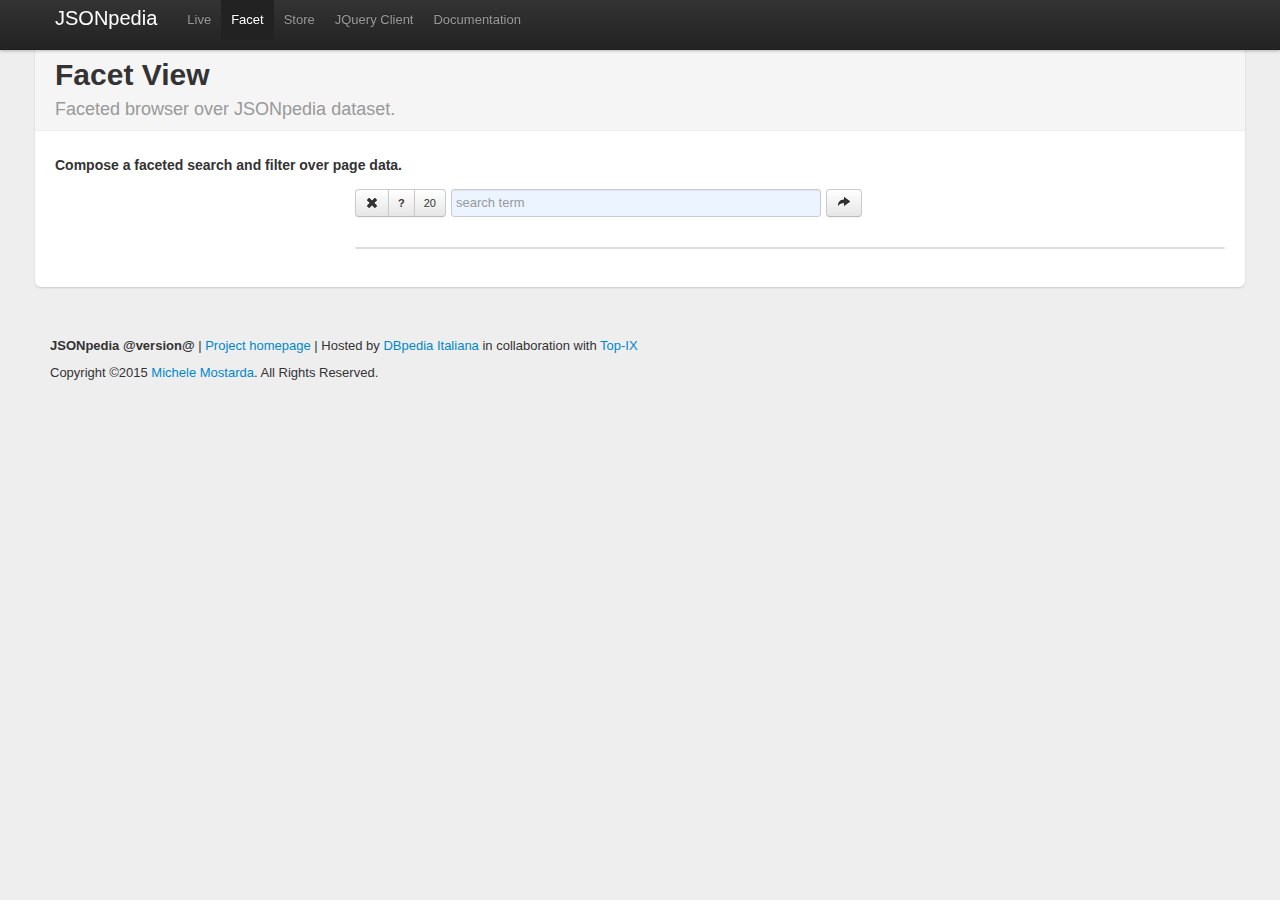
<file: src/main/resources/com/machinelinking/service/frontend/facet.html>
<!DOCTYPE html>
<!--
  ~ Copyright 2012-2015 Michele Mostarda (me@michelemostarda.it)
  ~
  ~ Licensed under the Apache License, Version 2.0 (the "License");
  ~ you may not use this file except in compliance with the License.
  ~ You may obtain a copy of the License at
  ~
  ~     http://www.apache.org/licenses/LICENSE-2.0
  ~
  ~ Unless required by applicable law or agreed to in writing, software
  ~ distributed under the License is distributed on an "AS IS" BASIS,
  ~ WITHOUT WARRANTIES OR CONDITIONS OF ANY KIND, either express or implied.
  ~ See the License for the specific language governing permissions and
  ~ limitations under the License.
  -->

<html>
<head>
    <meta charset="utf-8"/>
    <title>JSONpedia - FacetView</title>

    <script type="text/javascript" src="js/jquery-1.7.2-min.js"></script>
    <link rel="stylesheet" href="facetview/css/bootstrap-2.0.0.min.css">
    <script type="text/javascript" src="facetview/js/bootstrap-2.0.0.min.js"></script>
    <script type="text/javascript" src="facetview/js/jquery.linkify-1.0-min.js"></script>
    <link rel="stylesheet" href="facetview/css/jquery-ui-1.8.18.custom.css">
    <script type="text/javascript" src="js/jquery-ui-1.10.3.min.js"></script>
    <script type="text/javascript" src="facetview/js/jquery.facetview.js"></script>
    <link rel="stylesheet" href="facetview/css/facetview.css">
    <link rel="stylesheet" href="facetview/css/style.css">

    <script type="text/javascript">
        jQuery(document).ready(function ($) {
            $('.facet-view').facetview({
                // search_url: 'http://localhost:9200/jsonpedia_test_facet/_search/',
                search_url: 'http://localhost:9998/storage/elastic/facet',
                facets: [
                    {'field': 'content.page', 'display': 'page'},
                    {'field': 'content.section', 'display': 'section'},
                    {'field': 'content.references', 'display': 'references'},
                    {'field': 'content.links', 'display': 'links'},
                    {'field': 'content.categories', 'display': 'categories'}
                ],
                paging: {
                    from: 0,
                    size: 20
                }
            });
        });
    </script>
</head>

<body>

<div class="navbar navbar-fixed-top">
    <div class="navbar-inner">
        <div class="container">
            <a class="brand" href="#">JSONpedia</a>
            <ul class="nav">
                <li><a href="index.html">Live</a></li>
                <li class="active"><a href="#">Facet</a></li>
                <li><a href="store.html">Store</a></li>
                <li><a href="client.html">JQuery Client</a></li>
                <li><a target="_blank" href="https://bitbucket.org/hardest/jsonpedia">Documentation</a></li>
            </ul>
        </div>
    </div>
</div>


<div class="container">
    <div class="content">
        <div class="page-header">
            <h1>
                Facet View<br/>
                <small>Faceted browser over JSONpedia dataset.</small>
            </h1>
        </div>
        <h4>
            Compose a faceted search and filter over page data.
        </h4>
        <div class="facet-view"></div>
    </div>
</div>

<footer>
    <div class="container-fluid" style="padding:50px">
        <p><b>JSONpedia @version@</b> | <a href="https://bitbucket.org/hardest/jsonpedia" target="_blank">Project homepage</a> |
            Hosted by <a href="http://it.dbpedia.org" target="_blank">DBpedia Italiana</a> in collaboration with <a
                    href="http://www.top-ix.org/" target="_blank">Top-IX</a>
        </p>
        Copyright &copy;2015 <a href="http://michelemostarda.it">Michele Mostarda</a>. All Rights Reserved.<br/>
    </div>
</footer>

<script>
    (function(i,s,o,g,r,a,m){i['GoogleAnalyticsObject']=r;i[r]=i[r]||function(){
    (i[r].q=i[r].q||[]).push(arguments)},i[r].l=1*new Date();a=s.createElement(o),
    m=s.getElementsByTagName(o)[0];a.async=1;a.src=g;m.parentNode.insertBefore(a,m)
    })(window,document,'script','//www.google-analytics.com/analytics.js','ga');
    ga('create', 'UA-48164253-1', 'jsonpedia.org');
    ga('send', 'pageview');
</script>

</body>
</html>
</file>
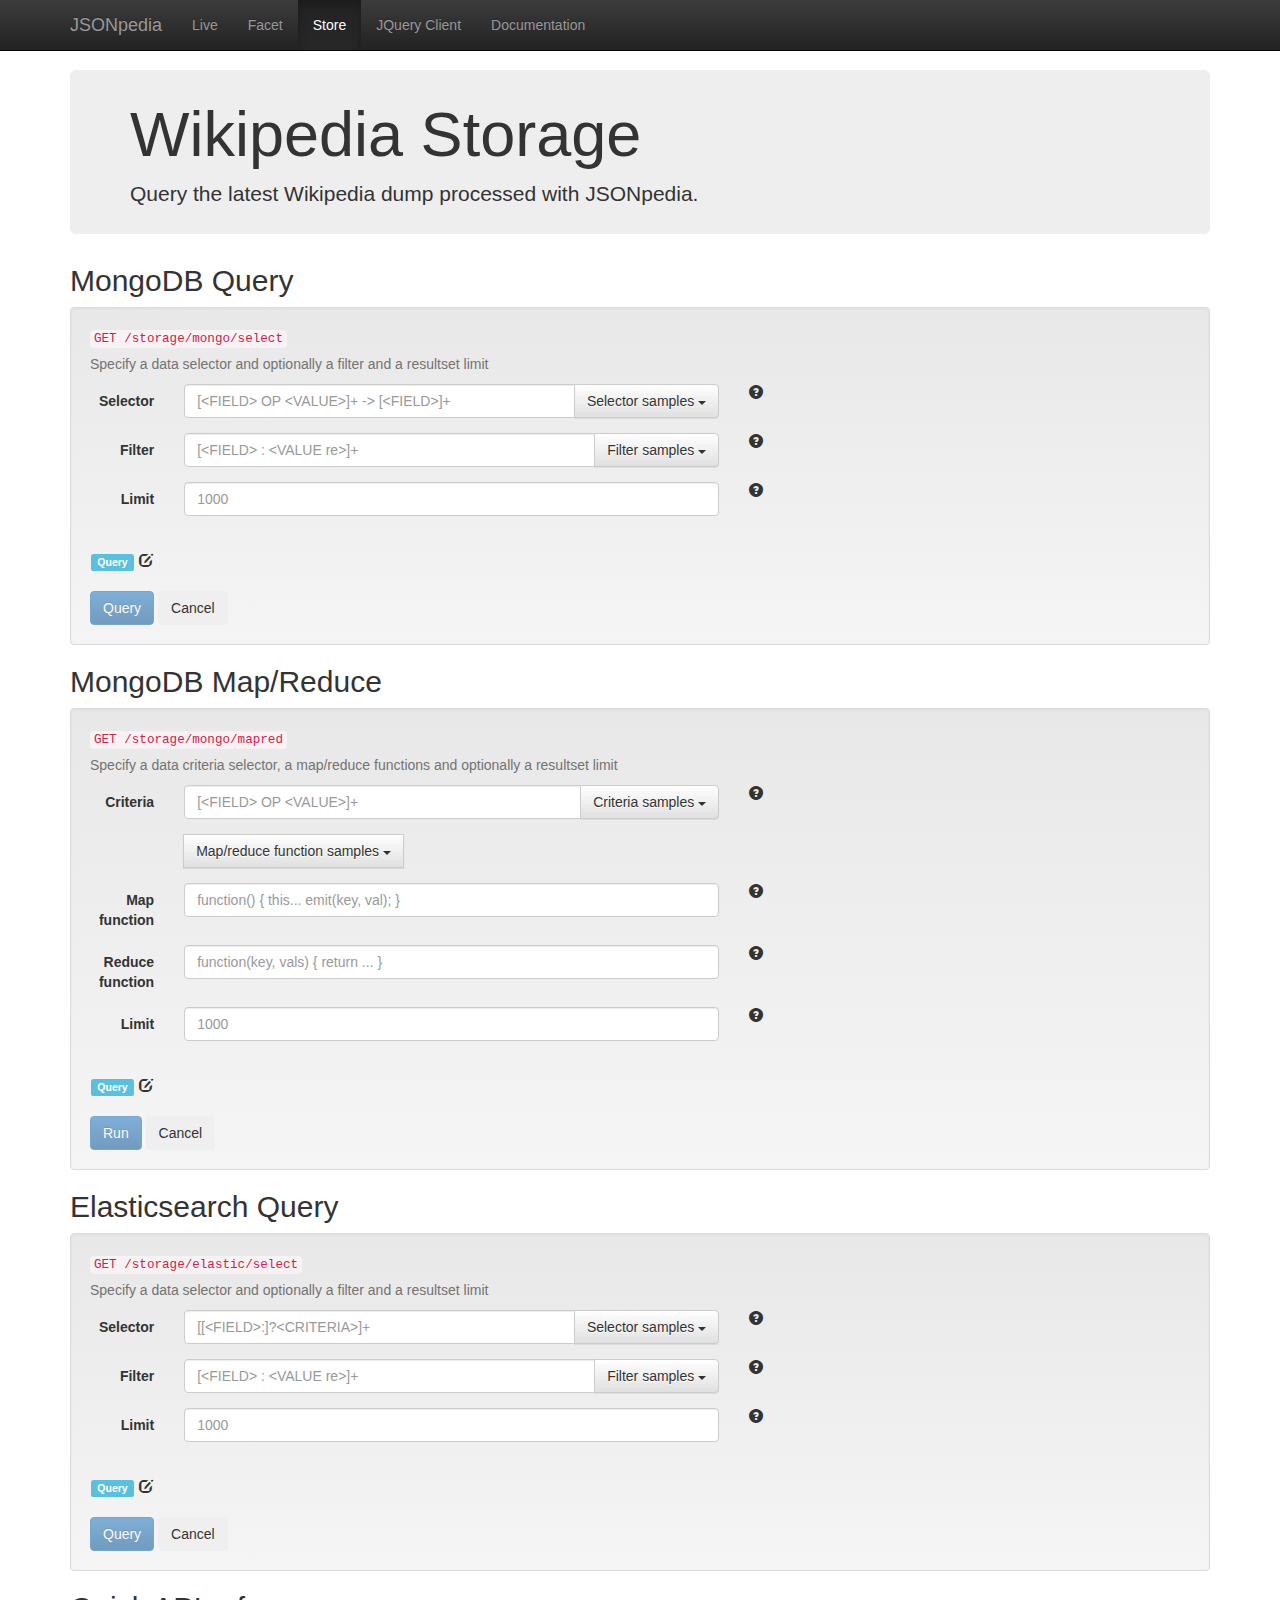
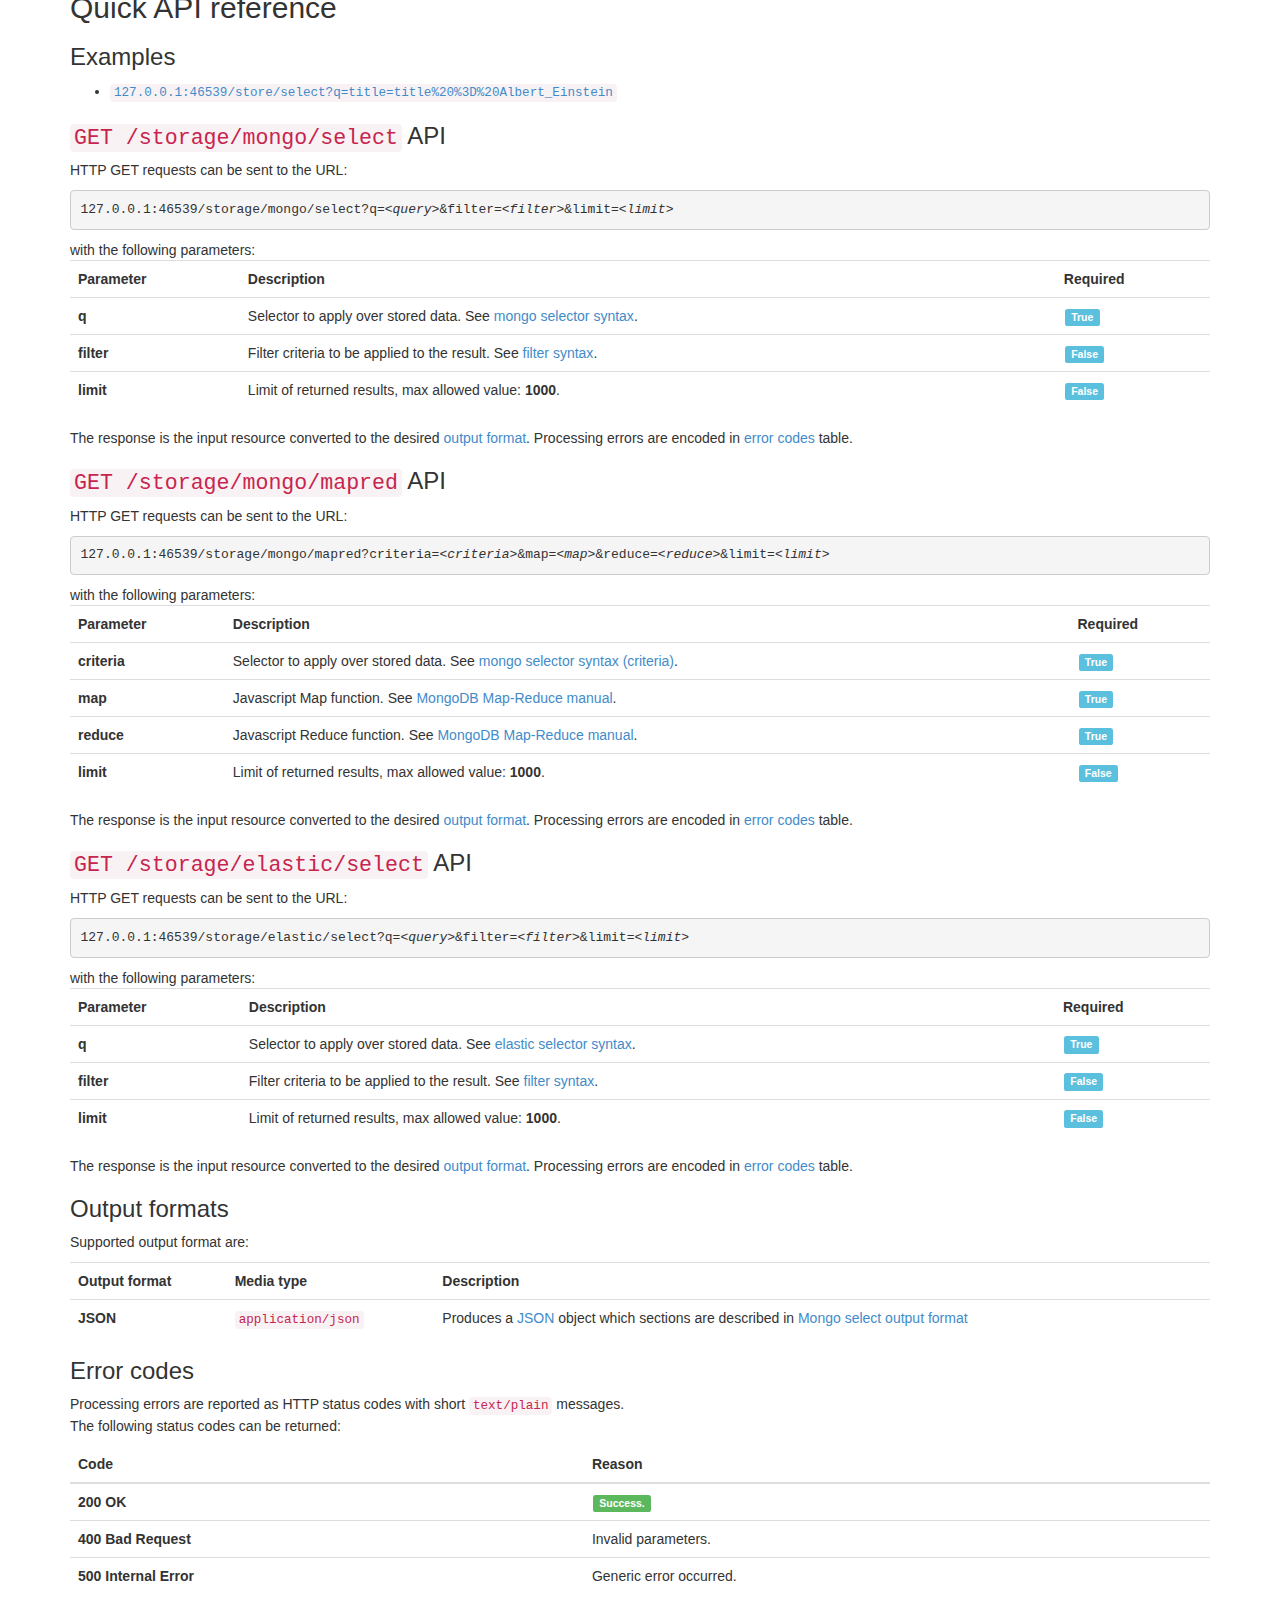
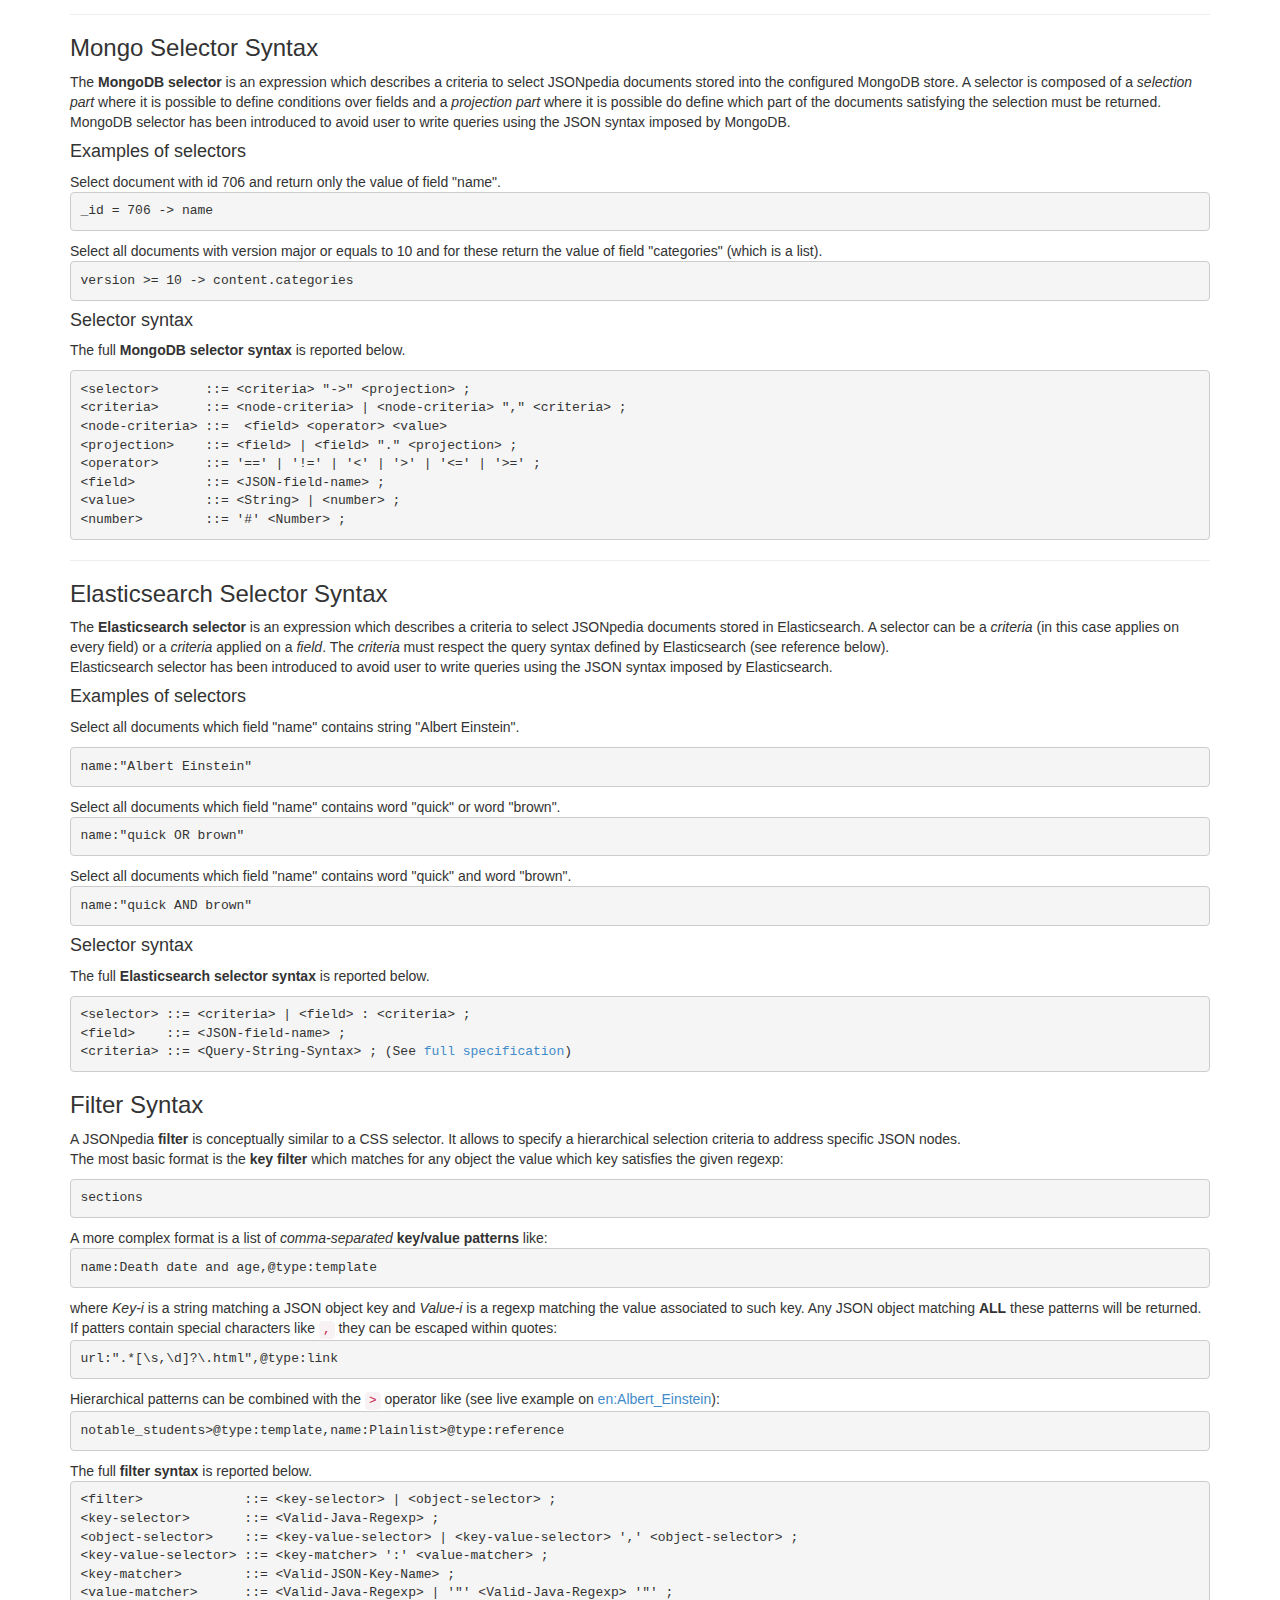
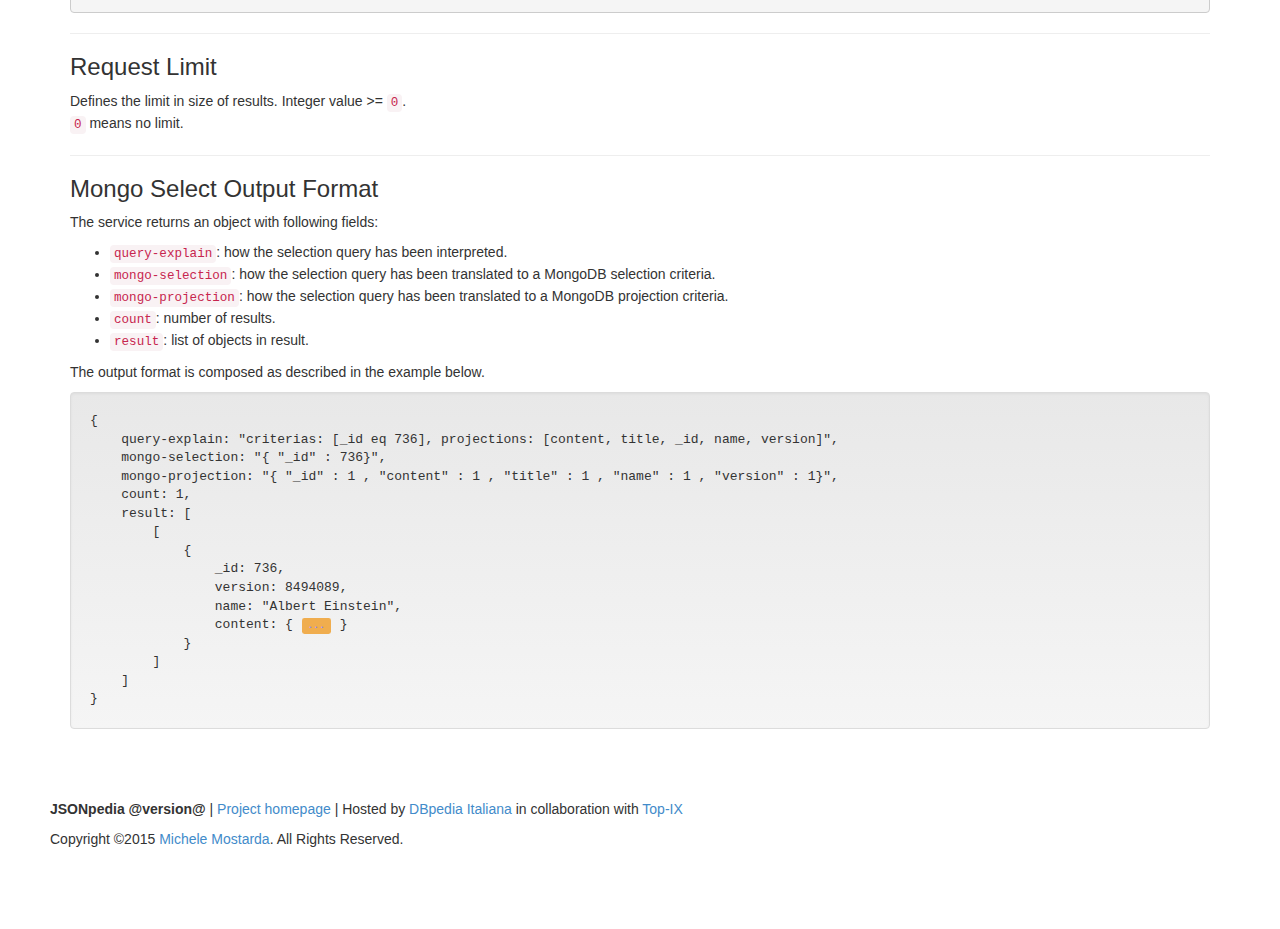
<file: src/main/resources/com/machinelinking/service/frontend/store.html>
<?xml version="1.0" encoding="utf-8"?>
<!--
  ~ Copyright 2012-2015 Michele Mostarda (me@michelemostarda.it)
  ~
  ~ Licensed under the Apache License, Version 2.0 (the "License");
  ~ you may not use this file except in compliance with the License.
  ~ You may obtain a copy of the License at
  ~
  ~     http://www.apache.org/licenses/LICENSE-2.0
  ~
  ~ Unless required by applicable law or agreed to in writing, software
  ~ distributed under the License is distributed on an "AS IS" BASIS,
  ~ WITHOUT WARRANTIES OR CONDITIONS OF ANY KIND, either express or implied.
  ~ See the License for the specific language governing permissions and
  ~ limitations under the License.
  -->

<!DOCTYPE html PUBLIC "-//W3C//DTD XHTML+RDFa 1.0//EN" "http://www.w3.org/MarkUp/DTD/xhtml-rdfa-1.dtd">
<html xml:lang="en"
      xmlns="http://www.w3.org/1999/xhtml"
      xmlns:dc="http://purl.org/dc/elements/1.1/" xmlns="http://www.w3.org/1999/html">
<head>
    <title>JSONpedia - Storage Query</title>
    <meta charset="UTF-8">
    <meta name="viewport" content="width=device-width, initial-scale=1">
    <link rel="icon" type="image/x-icon" href="/frontend/img/favicon.ico">
    <meta name="description" content="JSONpedia Storage Query Frontend">
    <meta name="author" content="Michele Mostarda @micmos">
    <link rel="stylesheet" type="text/css" href="css/bootstrap.min.css"/>
    <link rel="stylesheet" type="text/css" href="css/bootstrap-theme.min.css"/>
    <link rel="stylesheet" type="text/css" href="css/highlight.default.css"/>
    <link rel="stylesheet" type="text/css" href="css/jsonpedia.css"/>

    <script type="text/javascript" src="js/jquery-1.7.2-min.js"></script>
    <script type="text/javascript" src="js/bootstrap.min.js"></script>
    <script type="application/javascript">
        $(function ($) {
            LIMIT = 1000;

            $("#filter-syntax-include").load("filter.html");

            $.each($('.app-base-uri'), function() {
                $(this).text(document.location.host);
            });

            $('#mongo-select-submit').addClass('disabled');
            $('#mongo-mapred-submit').addClass('disabled');
            $('#elastic-select-submit').addClass('disabled');

            $('.mongo-selector-example').click(function(e) {
                $('#mongo-select-selector').val($(e.target).text());
                e.preventDefault();
                updateMongoSelectQuery();
            });
            $('.mongo-filter-example').click(function(e) {
                $('#mongo-select-filter').val($(e.target).text());
                e.preventDefault();
                updateMongoSelectQuery();
            });

            $('.mongo-mapred-criteria-example').click(function (e) {
                $('#mongo-mapred-criteria').val($(e.target).text());
                e.preventDefault();
                updateMongoMapRedQuery();
            });
            $('.mongo-mapred-example').click(function (e) {
                $a = $(e.target);
                $('#mongo-mapred-map').val($a.attr('map'));
                $('#mongo-mapred-red').val($a.attr('red'));
                e.preventDefault();
                updateMongoMapRedQuery();
            });

            $('.elastic-selector-example').click(function(e) {
                $('#elastic-select-selector').val($(e.target).text());
                e.preventDefault();
                updateElasticSelectQuery();
            });
            $('.elastic-filter-example').click(function(e) {
                $('#elastic-select-filter').val($(e.target).text());
                e.preventDefault();
                updateElasticSelectQuery();
            });

            $('#mongo-select-selector').keyup(function() {
                $submitButton = $('#mongo-select-submit');
                if ($('#mongo-select-selector').val() != '') {
                    $submitButton.removeClass('disabled');
                } else {
                    $submitButton.addClass('disabled');
                }
            });

            $('#mongo-select-query-copy').click(function(){
                window.prompt('CTRL + C to copy:', $('#mongo-select-query').html() );
            });
            $('#mongo-mapred-query-copy').click(function(){
                window.prompt('CTRL + C to copy:', $('#mongo-mapred-query').html() );
            });
            $('#elastic-select-query-copy').click(function(){
                window.prompt('CTRL + C to copy:', $('#elastic-select-query').html() );
            });

            $('#mongo-select-limit').keyup(function(){
                if($('#mongo-select-limit').val() > LIMIT) {
                    $('#mongo-select-limit').addClass('glyphicon glyphicon-warning-sign has-warning has-feedback form-control-feedback');
                } else {
                    $('#mongo-select-limit').removeClass('glyphicon glyphicon-warning-sign has-warning has-feedback form-control-feedback');
                }
            });

            $('#mongo-mapred-limit').keyup(function(){
                if($('#mongo-mapred-limit').val() > LIMIT) {
                    $('#mongo-mapred-limit').addClass('glyphicon glyphicon-warning-sign has-warning has-feedback form-control-feedback');
                } else {
                    $('#mongo-mapred-limit').removeClass('glyphicon glyphicon-warning-sign has-warning has-feedback form-control-feedback');
                }
            });

            $('#elastic-select-limit').keyup(function(){
                if($('#elastic-select-limit').val() > LIMIT) {
                    $('#elastic-select-limit').addClass('glyphicon glyphicon-warning-sign has-warning has-feedback form-control-feedback');
                } else {
                    $('#elastic-select-limit').removeClass('glyphicon glyphicon-warning-sign has-warning has-feedback form-control-feedback');
                }
            });

            $('#mongo-select-form').live('click change keyup', function(e) {
                updateMongoSelectQuery();
            });
            $('#mongo-mapred-form').live('click change keyup', function(e) {
                updateMongoMapRedQuery();
            });
            $('#elastic-select-form').live('click change keyup', function(e) {
                updateElasticSelectQuery();
            });

            $('#mongo-select-submit').click(function(e){
                window.open(buildMongoSelectQuery());
            });
            $('#mongo-mapred-submit').click(function(e){
                window.open(buildMongoMapRedQuery());
            });
            $('#elastic-select-submit').click(function(e){
                window.open(buildElasticSelectQuery());
            });

            $('#mongo-select-reset').click(function(e){
                e.preventDefault();
                $('#mongo-select-form')[0].reset();
                updateMongoSelectQuery();
            });
            $('#mongo-mapred-reset').click(function(e){
                e.preventDefault();
                $('#mongo-mapred-form')[0].reset();
                updateMongoMapRedQuery();
            });
            $('#elastic-select-reset').click(function(e){
                e.preventDefault();
                $('#elastic-select-form')[0].reset();
                updateElasticSelectQuery();
            });

            $('.mongo-selector-help').click(function(e){
                            document.location = "#mongo-selector-syntax";
            });

            $('.elastic-selector-help').click(function (e) {
                document.location = "#elastic-selector-syntax";
            });

            $('.filter-help').click(function(e){
                            document.location = "#filter-syntax";
            });
            $('.limit-help').click(function(e){
                            document.location = "#limit-syntax";
            });
        });

        function dismissAlert() {
            $('#alert-message').html("");
        }

        function alert(msg) {
            $('#alert-message').html(
                '<div class="alert fade in fixedpos"><button type="button" class="close" data-dismiss="alert">&times;</button>'
                        + msg +
                '</div>'
            );
        }

        function isNumeric(n) {
          return !isNaN(parseFloat(n)) && isFinite(n);
        }

        function buildMongoSelectQuery() {
            selector = $('#mongo-select-selector').val();
            filter = $('#mongo-select-filter').val();
            limit = $('#mongo-select-limit').val();
            if(selector.trim().length == 0) throw new Error("Invalid selector");
            if(limit != "" && !isNumeric(limit)) throw new Error("Invalid limit");
            return '/storage/mongo/select?q=' +
             encodeURIComponent(selector) +
            (filter.trim().length == 0 ? '' : '&filter=' + encodeURIComponent(filter)) +
            (limit.trim().length == 0 || limit == $('#mongo-select-limit').attr('placeholder') ? '' : '&limit=' + limit)
        }

        function buildMongoMapRedQuery() {
            criteria = $('#mongo-mapred-criteria').val();
            _map = $('#mongo-mapred-map').val();
            red = $('#mongo-mapred-red').val();
            limit = $('#mongo-mapred-limit').val();
            //if(criteria.trim().length == 0) throw new Error("Invalid criteria");
            if(limit != "" && !isNumeric(limit)) throw new Error("Invalid limit");
            return '/storage/mongo/mapred?' +
                'map=' + encodeURIComponent(_map) + '&' +
                'reduce=' + encodeURIComponent(red) + '&' +
                'criteria=' + encodeURIComponent(criteria) + '&' +
                (limit.trim().length == 0 || limit == $('#mongo-mapred-limit').attr('placeholder') ? '' : '&limit=' + limit)
        }

        function buildElasticSelectQuery() {
            selector = $('#elastic-select-selector').val();
            filter = $('#elastic-select-filter').val();
            limit = $('#elastic-select-limit').val();
            if(selector.trim().length == 0) throw new Error("Invalid selector");
            if(limit != "" && !isNumeric(limit)) throw new Error("Invalid limit");
            return '/storage/elastic/select?q=' +
             encodeURIComponent(selector) +
            (filter.trim().length == 0 ? '' : '&filter=' + encodeURIComponent(filter)) +
            (limit.trim().length == 0 || limit == $('#elastic-select-limit').attr('placeholder') ? '' : '&limit=' + limit)
        }

        function updateMongoSelectQuery() {
            try {
                $('#mongo-select-query').html('http://' + document.location.host + buildMongoSelectQuery());
                $('#mongo-select-submit').removeClass('disabled');
            } catch(e) {
                console.log('Error: ' + e)
                $('#mongo-select-submit').addClass('disabled');
            }
        }

        function updateMongoMapRedQuery() {
            try {
                $('#mongo-mapred-query').html('http://' + document.location.host + buildMongoMapRedQuery());
                $('#mongo-mapred-submit').removeClass('disabled');
            } catch(e) {
                console.log('Error: ' + e)
                $('#mongo-select-submit').addClass('disabled');
            }
        }

        function updateElasticSelectQuery() {
            try {
                $('#elastic-select-query').html('http://' + document.location.host + buildElasticSelectQuery());
                $('#elastic-select-submit').removeClass('disabled');
            } catch(e) {
                console.log('Error: ' + e)
                $('#elastic-select-submit').addClass('disabled');
            }
        }
    </script>
</head>

<body role="document">

<div id="alert-message"></div>

<!-- Fixed navbar -->
<div class="navbar navbar-inverse navbar-fixed-top" role="navigation">
    <div class="container">
        <a class="navbar-brand" href="#">JSONpedia</a>
        <ul class="nav navbar-nav">
            <li><a href="index.html">Live</a></li>
            <li><a href="facet.html">Facet</a></li>
            <li class="active"><a href="#">Store</a></li>
            <li><a href="client.html">JQuery Client</a></li>
            <li><a target="_blank" href="https://bitbucket.org/hardest/jsonpedia">Documentation</a></li>
        </ul>
    </div>
</div>


<div class="container theme-showcase" role="main">

<header class="jumbotron">
    <h1>Wikipedia Storage</h1>
    <p>Query the latest Wikipedia dump processed with JSONpedia.</p>
</header>

<h2>MongoDB Query</h2>

<form id="mongo-select-form" class="well form-horizontal">
    <code>GET /storage/mongo/select</code>
    <p class="help-block">
        Specify a data selector and optionally a filter and a resultset limit
    </p>

    <div class="form-group">
        <label class="control-label col-md-1" for="mongo-select-selector">Selector</label>
        <div class="col-md-6">
            <div class="input-group">
                <input class="form-control" id="mongo-select-selector" type="text"
                       placeholder="[<FIELD> OP <VALUE>]+ -> [<FIELD>]+">
                <div class="input-group-btn">
                    <button type="button" class="btn btn-default dropdown-toggle" data-toggle="dropdown">
                        Selector samples <span class="caret"></span></button>
                    <ul class="dropdown-menu pull-right">
                        <li><a class="mongo-selector-example dropdown-list-button" href="#">_id = #736 -&gt; title</a></li>
                        <li><a class="mongo-selector-example dropdown-list-button" href="#">name = Albert Einstein -> content.sections</a></li>
                    </ul>
                </div>
            </div>
        </div>
        <i class="mongo-selector-help glyphicon glyphicon-question-sign col-md-1" rel="tooltip" title="Selector syntax"></i>
    </div>

    <div class="form-group">
        <label class="control-label col-md-1" for="mongo-select-filter">Filter</label>
        <div class="col-md-6">
            <div class="input-group">
                <input class="form-control" id="mongo-select-filter" type="text"
                       placeholder="[<FIELD> : <VALUE re>]+">
                <div class="input-group-btn">
                    <button type="button" class="btn btn-default dropdown-toggle" data-toggle="dropdown">
                        Filter samples <span class="caret"></span></button>
                    <ul class="dropdown-menu pull-right">
                        <li><a class="mongo-filter-example dropdown-list-button" href="#">@type : link</a></li>
                    </ul>
                </div>
            </div>
        </div>
        <i class="filter-help glyphicon glyphicon-question-sign col-md-1" rel="tooltip" title="Filter syntax"></i>
    </div>

    <div class="form-group">
        <label for="mongo-select-limit" class="col-md-1 control-label">Limit</label>
        <div class="col-md-6">
            <input type="text" class="form-control" id="mongo-select-limit" placeholder="1000">
        </div>
        <i class="limit-help glyphicon glyphicon-question-sign col-md-1" rel="tooltip"
           title="Result limit (Max: 1000)"></i>
    </div>

    <span class="row">
        <span class="label label-info">Query</span>
        <span id="mongo-select-query" class="label label-info"></span>
        <i id="mongo-select-query-copy" class="glyphicon glyphicon-edit" rel="tooltip" title="Copy query"></i>
    </span>

    <div class="control-group">
        <button id="mongo-select-submit" type="button" class="btn btn-primary">Query</button>
        <button id="mongo-select-reset" type="reset" class="btn">Cancel</button>
    </div>
</form>

<h2>MongoDB Map/Reduce</h2>

<form id="mongo-mapred-form" class="well form-horizontal">
    <code>GET /storage/mongo/mapred</code>
    <p class="help-block">
        Specify a data criteria selector, a map/reduce functions and optionally a resultset limit
    </p>

    <div class="form-group">
        <label class="control-label col-md-1" for="mongo-mapred-criteria">Criteria</label>
        <div class="col-md-6">
            <div class="input-group">
                <input class="form-control" id="mongo-mapred-criteria" type="text"
                       placeholder="[<FIELD> OP <VALUE>]+">
                <div class="input-group-btn">
                    <button type="button" class="btn btn-default dropdown-toggle" data-toggle="dropdown">
                        Criteria samples <span class="caret"></span></button>
                    <ul class="dropdown-menu pull-right">
                        <li><a class="mongo-mapred-criteria-example dropdown-list-button" href="#">_id = #736</a></li>
                        <li><a class="mongo-mapred-criteria-example dropdown-list-button" href="#">name = Albert Einstein</a></li>
                    </ul>
                </div>
            </div>
        </div>
        <i class="mongo-selector-help glyphicon glyphicon-question-sign col-md-1" rel="tooltip" title="Selector syntax"></i>
    </div>

    <div class="form-group">
        <label class="control-label col-md-1"></label>
        <div class="col-md-6">
            <div class="input-group-btn">
            <button type="button" class="btn btn-default dropdown-toggle" data-toggle="dropdown">
                Map/reduce function samples <span class="caret"></span></button>
                <ul class="dropdown-menu pull-left">
                    <li><a
                            class="mongo-mapred-example dropdown-list-button"
                            href="#"
                            map="function() { ocs = this.content.templates.occurrences; for(template in ocs) { emit(template, ocs[template]); } }"
                            red="function(key, values) { return Array.sum(values) }"
                        >Count template occurrences</a>
                    </li>
                </ul>
            </div>
        </div>
    </div>

    <div class="form-group">
        <label class="control-label col-md-1" for="mongo-mapred-map">Map function</label>
        <div class="col-md-6">
            <input class="form-control" id="mongo-mapred-map" type="text" placeholder="function() { this... emit(key, val); }">
        </div>
        <i id="mapred-map-help" class="glyphicon glyphicon-question-sign col-md-1" rel="tooltip" title="Map function help"></i>
    </div>

    <div class="form-group">
        <label class="control-label col-md-1" for="mongo-mapred-red">Reduce function</label>
        <div class="col-md-6">
            <input class="form-control" id="mongo-mapred-red" type="text" placeholder="function(key, vals) { return ... }">
        </div>
        <i id="mapred-red-help" class="glyphicon glyphicon-question-sign col-md-1" rel="tooltip" title="Reduce function help"></i>
    </div>

    <div class="form-group">
        <label for="mongo-mapred-limit" class="col-md-1 control-label">Limit</label>
        <div class="col-md-6">
            <input type="text" class="form-control" id="mongo-mapred-limit" placeholder="1000">
        </div>
        <i class="limit-help glyphicon glyphicon-question-sign col-md-1" rel="tooltip"
           title="Result limit (Max: 1000)"></i>
    </div>

    <span class="row">
        <span class="label label-info">Query</span>
        <span id="mongo-mapred-query" class="label label-info"></span>
        <i id="mongo-mapred-query-copy" class="glyphicon glyphicon-edit" rel="tooltip" title="Copy query"></i>
    </span>

    <div class="control-group">
        <button id="mongo-mapred-submit" type="button" class="btn btn-primary">Run</button>
        <button id="mongo-mapred-reset" type="reset" class="btn">Cancel</button>
    </div>
</form>

<!--------- BEGIN ElasticSearch Forms --------->

<h2>Elasticsearch Query</h2>

<form id="elastic-select-form" class="well form-horizontal">
    <code>GET /storage/elastic/select</code>
    <p class="help-block">
        Specify a data selector and optionally a filter and a resultset limit
    </p>

    <div class="form-group">
        <label class="control-label col-md-1" for="elastic-select-selector">Selector</label>
        <div class="col-md-6">
            <div class="input-group">
                <input class="form-control" id="elastic-select-selector" type="text"
                       placeholder="[[<FIELD>:]?<CRITERIA>]+">
                <div class="input-group-btn">
                    <button type="button" class="btn btn-default dropdown-toggle" data-toggle="dropdown">
                        Selector samples <span class="caret"></span></button>
                    <ul class="dropdown-menu pull-right">
                        <li><a class="elastic-selector-example dropdown-list-button" href="#">Albert Einstein</a></li>
                        <li><a class="elastic-selector-example dropdown-list-button" href="#">name:"Albert Einstein"</a></li>
                    </ul>
                </div>
            </div>
        </div>
        <i class="elastic-selector-help glyphicon glyphicon-question-sign col-md-1" rel="tooltip" title="Selector syntax"></i>
    </div>

    <div class="form-group">
        <label class="control-label col-md-1" for="elastic-select-filter">Filter</label>
        <div class="col-md-6">
            <div class="input-group">
                <input class="form-control" id="elastic-select-filter" type="text"
                       placeholder="[<FIELD> : <VALUE re>]+">
                <div class="input-group-btn">
                    <button type="button" class="btn btn-default dropdown-toggle" data-toggle="dropdown">
                        Filter samples <span class="caret"></span></button>
                    <ul class="dropdown-menu pull-right">
                        <li><a class="elastic-filter-example dropdown-list-button" href="#">@type:link</a></li>
                    </ul>
                </div>
            </div>
        </div>
        <i class="filter-help glyphicon glyphicon-question-sign col-md-1" rel="tooltip" title="Filter syntax"></i>
    </div>

    <div class="form-group">
        <label for="elastic-select-limit" class="col-md-1 control-label">Limit</label>
        <div class="col-md-6">
            <input type="text" class="form-control" id="elastic-select-limit" placeholder="1000">
        </div>
        <i class="limit-help glyphicon glyphicon-question-sign col-md-1" rel="tooltip"
           title="Result limit (Max: 1000)"></i>
    </div>

    <span class="row">
        <span class="label label-info">Query</span>
        <span id="elastic-select-query" class="label label-info"></span>
        <i id="elastic-select-query-copy" class="glyphicon glyphicon-edit" rel="tooltip" title="Copy query"></i>
    </span>

    <div class="control-group">
        <button id="elastic-select-submit" type="button" class="btn btn-primary">Query</button>
        <button id="elastic-select-reset" type="reset" class="btn">Cancel</button>
    </div>
</form>

<!--------- BEGIN API Reference --------->

<h2>Quick API reference</h2>

<h3>Examples</h3>
<ul>
    <li><code><a target="_blank" href="/store/select?q=title=title%20%3D%20Albert_Einstein"><span class="app-base-uri">http://...</span>/store/select?q=title=title%20%3D%20Albert_Einstein</a></code>
    </li>
</ul>

<!-- GET /storage/mongo/select -->

<h3><code>GET /storage/mongo/select</code> API</h3>

<p>HTTP GET requests can be sent to the URL:</p>
<pre><span class="app-base-uri">http://.../</span>/storage/mongo/select?q=<em>&lt;query&gt;</em>&filter=<em>&lt;filter&gt;</em>&limit=<em>&lt;limit&gt;</em></pre>
with the following parameters:

<table class="table">
    <tr>
        <th>Parameter</th>
        <th>Description</th>
        <th>Required</th>
    </tr>
    <tr>
        <th>q</th>
        <td>Selector to apply over stored data. See <a href="#mongo-selector-syntax">mongo selector syntax</a>.</td>
        <td><span class="label label-info">True</span></td>
    </tr>
    <tr>
        <th>filter</th>
        <td>Filter criteria to be applied to the result. See <a href="#filter-syntax">filter syntax</a>.</td>
        <td><span class="label label-info">False</span></td>
    </tr>
    <tr>
        <th>limit</th>
        <td>Limit of returned results, max allowed value: <strong>1000</strong>.</td>
        <td><span class="label label-info">False</span></td>
    </tr>
</table>

<p>
    The response is the input resource converted to the desired <a href="#supported-formats">output format</a>.
    Processing errors are encoded in <a href="#error-codes">error codes</a> table.
</p>

<!-- GET /storage/mongo/mapred -->

<h3><code>GET /storage/mongo/mapred</code> API</h3>

<p>HTTP GET requests can be sent to the URL:</p>
<pre><span class="app-base-uri">http://.../</span>/storage/mongo/mapred?criteria=<em>&lt;criteria&gt;</em>&map=<em>&lt;map&gt;</em>&reduce=<em>&lt;reduce&gt;</em>&limit=<em>&lt;limit&gt;</em></pre>
with the following parameters:

<table class="table">
    <tr>
        <th>Parameter</th>
        <th>Description</th>
        <th>Required</th>
    </tr>
    <tr>
        <th>criteria</th>
        <td>Selector to apply over stored data. See <a href="#mongo-selector-syntax">mongo selector syntax (criteria)</a>.</td>
        <td><span class="label label-info">True</span></td>
    </tr>
    <tr>
        <th>map</th>
        <td>Javascript Map function. See <a href="http://docs.mongodb.org/manual/core/map-reduce/">MongoDB Map-Reduce manual</a>.</td>
        <td><span class="label label-info">True</span></td>
    </tr>
    <tr>
        <th>reduce</th>
        <td>Javascript Reduce function. See <a href="http://docs.mongodb.org/manual/core/map-reduce/">MongoDB Map-Reduce manual</a>.</td>
        <td><span class="label label-info">True</span></td>
    </tr>
    <tr>
        <th>limit</th>
        <td>Limit of returned results, max allowed value: <strong>1000</strong>.</td>
        <td><span class="label label-info">False</span></td>
    </tr>
</table>

<p>
    The response is the input resource converted to the desired <a href="#supported-formats">output format</a>.
    Processing errors are encoded in <a href="#error-codes">error codes</a> table.
</p>

<!-- GET /storage/elastic/select -->

<h3><code>GET /storage/elastic/select</code> API</h3>

<p>HTTP GET requests can be sent to the URL:</p>
<pre><span class="app-base-uri">http://.../</span>/storage/elastic/select?q=<em>&lt;query&gt;</em>&filter=<em>&lt;filter&gt;</em>&limit=<em>&lt;limit&gt;</em></pre>
with the following parameters:

<table class="table">
    <tr>
        <th>Parameter</th>
        <th>Description</th>
        <th>Required</th>
    </tr>
    <tr>
        <th>q</th>
        <td>Selector to apply over stored data. See <a href="#elastic-selector-syntax">elastic selector syntax</a>.</td>
        <td><span class="label label-info">True</span></td>
    </tr>
    <tr>
        <th>filter</th>
        <td>Filter criteria to be applied to the result. See <a href="#filter-syntax">filter syntax</a>.</td>
        <td><span class="label label-info">False</span></td>
    </tr>
    <tr>
        <th>limit</th>
        <td>Limit of returned results, max allowed value: <strong>1000</strong>.</td>
        <td><span class="label label-info">False</span></td>
    </tr>
</table>

<p>
    The response is the input resource converted to the desired <a href="#supported-formats">output format</a>.
    Processing errors are encoded in <a href="#error-codes">error codes</a> table.
</p>

<a name="supported-formats"></a>
<h3>Output formats</h3>

<p>Supported output format are:</p>

<table class="table">
    <tr>
        <th>Output format</th>
        <th>Media type</th>
        <th>Description</th>
    </tr>
    <tr>
        <th>JSON</th>
        <td><code>application/json</code></td>
        <td>Produces a <a href="http://json.org/" target="_blank">JSON</a> object which sections are described in
            <a href="#mongo-output">Mongo select output format</a></td>
    </tr>
</table>

<a name="error-codes"></a>
<h3>Error codes</h3>

<p>
    Processing errors are reported as HTTP status codes with short <code>text/plain</code> messages.
    <br/>
    The following status codes can be returned:
</p>
<table class="table">
    <thead>
    <tr>
        <th>Code</th>
        <th>Reason</th>
    </tr>
    </thead>
    <tbody>
    <tr>
        <th>200 OK</th>
        <td><span class="label label-success">Success.</span></td>
    </tr>
    <tr>
        <th>400 Bad Request</th>
        <td>Invalid parameters.</td>
    </tr>
    <tr>
        <th>500 Internal Error</th>
        <td>Generic error occurred.</td>
    </tr>
    </tbody>
</table>
<!--------- END API   Reference --------->

<hr/>

<!--------- BEGIN Selector Documentation --------->
<a name="mongo-selector-syntax"></a>
<h3>Mongo Selector Syntax</h3>
<p>
The <b>MongoDB selector</b> is an expression which describes a criteria to select JSONpedia documents stored into the configured MongoDB store.
A selector is composed of a <i>selection part</i> where it is possible to define conditions over fields and
a <i>projection part</i> where it is possible do define which part of the documents satisfying the selection must be returned.<br/>
MongoDB selector has been introduced to avoid user to write queries using the JSON syntax imposed by MongoDB.
</p>
<p>

<h4>Examples of selectors</h4>
Select document with id 706 and return only the value of field "name".
<pre>_id = 706 -> name</pre>
Select all documents with version major or equals to 10 and for these return the value of field "categories" (which is a list).
<pre>version >= 10 -> content.categories</pre>
</p>

<h4>Selector syntax</h4>
<p>
The full <b>MongoDB selector syntax</b> is reported below.
<pre>
&lt;selector&gt;      ::= &lt;criteria&gt; "->" &lt;projection&gt; ;
&lt;criteria&gt;      ::= &lt;node-criteria&gt; | &lt;node-criteria&gt; "," &lt;criteria&gt; ;
&lt;node-criteria&gt; ::=  &lt;field&gt; &lt;operator&gt; &lt;value&gt;
&lt;projection&gt;    ::= &lt;field&gt; | &lt;field&gt; "." &lt;projection&gt; ;
&lt;operator&gt;      ::= '==' | '!=' | '<' | '>' | '<=' | '>=' ;
&lt;field&gt;         ::= &lt;JSON-field-name&gt; ;
&lt;value&gt;         ::= &lt;String&gt; | &lt;number&gt; ;
&lt;number&gt;        ::= '#' &lt;Number&gt; ;
</pre>
</p>

<!--------- END   Selector Documentation --------->

<hr/>

<!--------- BEGIN Elastic Selector Documentation --------->
<a name="elastic-selector-syntax"></a>
<h3>Elasticsearch Selector Syntax</h3>
<p>
The <b>Elasticsearch selector</b> is an expression which describes a criteria to select JSONpedia documents stored in Elasticsearch.
A selector can be a <i>criteria</i> (in this case applies on every field) or a <i>criteria</i> applied on a <i>field</i>.
The <i>criteria</i> must respect the query syntax defined by Elasticsearch (see reference below).<br/>
Elasticsearch selector has been introduced to avoid user to write queries using the JSON syntax imposed by Elasticsearch.
</p>

<h4>Examples of selectors</h4>
<p>
Select all documents which field "name" contains string "Albert Einstein".
<pre>name:"Albert Einstein"</pre>
Select all documents which field "name" contains word "quick" or word "brown".
<pre>name:"quick OR brown"</pre>
    Select all documents which field "name" contains word "quick" and word "brown".
<pre>name:"quick AND brown"</pre>
</p>

<h4>Selector syntax</h4>
<p>
The full <b>Elasticsearch selector syntax</b> is reported below.
<pre>
&lt;selector&gt; ::= &lt;criteria&gt; | &lt;field&gt; : &lt;criteria&gt; ;
&lt;field&gt;    ::= &lt;JSON-field-name&gt; ;
&lt;criteria&gt; ::= &lt;Query-String-Syntax&gt; ; (See <a href="http://www.elasticsearch.org/guide/en/elasticsearch/reference/current/query-dsl-query-string-query.html#query-string-syntax" target="_blank">full specification</a>)
</pre>
</p>
<!--------- END   Elastic Selector Documentation --------->

<!--------- BEGIN Filter Documentation --------->
<a name="filter-syntax"></a>
<div id="filter-syntax-include"></div>
<!--------- END   Filter Documentation --------->

<hr/>

<a name="limit-syntax"></a>
<h3>Request Limit</h3>
<p>
    Defines the limit in size of results. Integer value &gt;= <code>0</code>.
    <br/>
    <code>0</code> means no limit.
</p>

<hr/>

<!--------- BEGIN Mongo Output Documentation --------->
<a name="mongo-output"></a>
<h3>Mongo Select Output Format</h3>
<p>
The service returns an object with following fields:
<ul>
    <li><code>query-explain</code>: how the selection query has been interpreted.</li>
    <li><code>mongo-selection</code>: how the selection query has been translated to a MongoDB selection criteria.</li>
    <li><code>mongo-projection</code>: how the selection query has been translated to a MongoDB projection criteria.</li>
    <li><code>count</code>: number of results.</li>
    <li><code>result</code>: list of objects in result.</li>
</ul>
</p>
<p>The output format is composed as described in the example below.</p>
<pre class="well">
{
    query-explain: "criterias: [_id eq 736], projections: [content, title, _id, name, version]",
    mongo-selection: "{ "_id" : 736}",
    mongo-projection: "{ "_id" : 1 , "content" : 1 , "title" : 1 , "name" : 1 , "version" : 1}",
    count: 1,
    result: [
        [
            {
                _id: 736,
                version: 8494089,
                name: "Albert Einstein",
                content: { <span class="label label-warning">...</span> }
            }
        ]
    ]
}
</pre>
<!--------- END   Mongo Output Documentation --------->

</div>

<footer>
    <div class="container-fluid" style="padding:50px">
        <p><b>JSONpedia @version@</b> | <a href="https://bitbucket.org/hardest/jsonpedia" target="_blank">Project homepage</a> |
            Hosted by <a href="http://it.dbpedia.org" target="_blank">DBpedia Italiana</a> in collaboration with <a
                    href="http://www.top-ix.org/" target="_blank">Top-IX</a>
        </p>
        Copyright &copy;2015 <a href="http://michelemostarda.it">Michele Mostarda</a>. All Rights Reserved.<br/>
    </div>
</footer>

<script>
    (function(i,s,o,g,r,a,m){i['GoogleAnalyticsObject']=r;i[r]=i[r]||function(){
    (i[r].q=i[r].q||[]).push(arguments)},i[r].l=1*new Date();a=s.createElement(o),
    m=s.getElementsByTagName(o)[0];a.async=1;a.src=g;m.parentNode.insertBefore(a,m)
    })(window,document,'script','//www.google-analytics.com/analytics.js','ga');
    ga('create', 'UA-48164253-1', 'jsonpedia.org');
    ga('send', 'pageview');
</script>

</body>
</html>
</file>
<file: src/main/resources/com/machinelinking/service/frontend/facetview/css/facetview.css>
/*
 * Copyright 2012-2015 Michele Mostarda (me@michelemostarda.it)
 *
 * Licensed under the Apache License, Version 2.0 (the "License");
 * you may not use this file except in compliance with the License.
 * You may obtain a copy of the License at
 *
 *     http://www.apache.org/licenses/LICENSE-2.0
 *
 * Unless required by applicable law or agreed to in writing, software
 * distributed under the License is distributed on an "AS IS" BASIS,
 * WITHOUT WARRANTIES OR CONDITIONS OF ANY KIND, either express or implied.
 * See the License for the specific language governing permissions and
 * limitations under the License.
 */

#facetview_freetext{
    -moz-border-radius: 0px;
    -webkit-border-radius: 0px;
    border-radius: 0px;
}
#facetview_filters h3{
    margin:40px 0 20px 0;
}
#facetview_advanced{
    float:left;
    clear:left;
    margin:10px;
    padding:3px 5px 5px 5px;
    -moz-border-radius: 5px;
    -webkit-border-radius: 5px;
    border-radius: 5px;
    border:1px solid #a1a1a1;
    color:#a1a1a1;
    overflow:hidden;
    width:165px;
}
#facetview_advanced select{
    width:160px;
    background:#fff;
    border:1px solid #a1a1a1;
    color:#a1a1a1;
    font-size:11px;
    -moz-border-radius: 2px;
    -webkit-border-radius: 2px;
    border-radius: 2px;
}
#facetview_visualisation{
    border:1px solid #ccc;
    margin:10px 0 10px 0;
    -moz-border-radius: 5px;
    -webkit-border-radius: 5px;
    border-radius: 5px;
}
.facetview_rangecontainer{
    border:1px solid #ccc; 
    padding:5px; 
    margin-bottom:5px;
    -moz-border-radius: 5px;
    -webkit-border-radius: 5px;
    border-radius: 5px;
}
.node{
    cursor:pointer;
}
.facetview_filterchoice{
    text-decoration:none;
    color:#373737;
}
.facetview_filterselected{
}
.facetview_facetlogic{
}
.facetview_freetext_filterdiv{
    float:left;
    clear:both;
    background:#eee;
    padding:0;
    color:green;
    width:100%;
}
.facetview_advancedshow{
    text-decoration:none;
    color:#a1a1a1;
}

.facetview_resultactions a{
    color:#353535;
    font-weight:bold;
    text-decoration:none;
    margin:0 5px 0 5px;
}

.navbar {
    height: 50px;
}
.navbar-inner {
    height: 50px;
}
</file>
<file: src/main/resources/com/machinelinking/service/frontend/facetview/css/style.css>
/*
 * Copyright 2012-2015 Michele Mostarda (me@michelemostarda.it)
 *
 * Licensed under the Apache License, Version 2.0 (the "License");
 * you may not use this file except in compliance with the License.
 * You may obtain a copy of the License at
 *
 *     http://www.apache.org/licenses/LICENSE-2.0
 *
 * Unless required by applicable law or agreed to in writing, software
 * distributed under the License is distributed on an "AS IS" BASIS,
 * WITHOUT WARRANTIES OR CONDITIONS OF ANY KIND, either express or implied.
 * See the License for the specific language governing permissions and
 * limitations under the License.
 */

/**********************************************
  *   Generic Mods to Bootstrap
  *********************************************/

html, body {
  background-color: #eee;
}
body {
  padding-top: 40px; /* 40px to make the container go all the way to the bottom of the topbar */
}

.content {
  background-color: #fff;
  padding: 20px;
  margin: 0 -20px; /* negative indent the amount of the padding to maintain the grid system */
  -webkit-border-radius: 0 0 6px 6px;
     -moz-border-radius: 0 0 6px 6px;
          border-radius: 0 0 6px 6px;
  -webkit-box-shadow: 0 1px 2px rgba(0,0,0,.15);
     -moz-box-shadow: 0 1px 2px rgba(0,0,0,.15);
          box-shadow: 0 1px 2px rgba(0,0,0,.15);
}

.page-header {
  background-color: #f5f5f5;
  padding: 20px 20px 10px;
  margin: -20px -20px 20px;
}

.container > footer p {
  text-align: center;
}

/* specific additions for the example index page */
.nav-logo img {
  margin-top: 4px;
}

h4 {
  line-height: 28px;
  margin-bottom: 10px;
}
</file>
<file: src/main/resources/com/machinelinking/service/frontend/css/highlight.default.css>
/*

Original style from softwaremaniacs.org (c) Ivan Sagalaev <Maniac@SoftwareManiacs.Org>

*/

pre code {
  display: block; padding: 0.5em;
  background: #F0F0F0;
}

pre code,
pre .subst,
pre .tag .title,
pre .lisp .title,
pre .clojure .built_in,
pre .nginx .title {
  color: black;
}

pre .string,
pre .title,
pre .constant,
pre .parent,
pre .tag .value,
pre .rules .value,
pre .rules .value .number,
pre .preprocessor,
pre .ruby .symbol,
pre .ruby .symbol .string,
pre .aggregate,
pre .template_tag,
pre .django .variable,
pre .smalltalk .class,
pre .addition,
pre .flow,
pre .stream,
pre .bash .variable,
pre .apache .tag,
pre .apache .cbracket,
pre .tex .command,
pre .tex .special,
pre .erlang_repl .function_or_atom,
pre .markdown .header {
  color: #800;
}

pre .comment,
pre .annotation,
pre .template_comment,
pre .diff .header,
pre .chunk,
pre .markdown .blockquote {
  color: #888;
}

pre .number,
pre .date,
pre .regexp,
pre .literal,
pre .smalltalk .symbol,
pre .smalltalk .char,
pre .go .constant,
pre .change,
pre .markdown .bullet,
pre .markdown .link_url {
  color: #080;
}

pre .label,
pre .javadoc,
pre .ruby .string,
pre .decorator,
pre .filter .argument,
pre .localvars,
pre .array,
pre .attr_selector,
pre .important,
pre .pseudo,
pre .pi,
pre .doctype,
pre .deletion,
pre .envvar,
pre .shebang,
pre .apache .sqbracket,
pre .nginx .built_in,
pre .tex .formula,
pre .erlang_repl .reserved,
pre .prompt,
pre .markdown .link_label,
pre .vhdl .attribute,
pre .clojure .attribute,
pre .coffeescript .property {
  color: #88F
}

pre .keyword,
pre .id,
pre .phpdoc,
pre .title,
pre .built_in,
pre .aggregate,
pre .css .tag,
pre .javadoctag,
pre .phpdoc,
pre .yardoctag,
pre .smalltalk .class,
pre .winutils,
pre .bash .variable,
pre .apache .tag,
pre .go .typename,
pre .tex .command,
pre .markdown .strong,
pre .request,
pre .status {
  font-weight: bold;
}

pre .markdown .emphasis {
  font-style: italic;
}

pre .nginx .built_in {
  font-weight: normal;
}

pre .coffeescript .javascript,
pre .javascript .xml,
pre .tex .formula,
pre .xml .javascript,
pre .xml .vbscript,
pre .xml .css,
pre .xml .cdata {
  opacity: 0.5;
}
</file>
<file: src/main/resources/com/machinelinking/service/frontend/css/jsonpedia.css>
/*
 * Copyright 2012-2015 Michele Mostarda (me@michelemostarda.it)
 *
 * Licensed under the Apache License, Version 2.0 (the "License");
 * you may not use this file except in compliance with the License.
 * You may obtain a copy of the License at
 *
 *     http://www.apache.org/licenses/LICENSE-2.0
 *
 * Unless required by applicable law or agreed to in writing, software
 * distributed under the License is distributed on an "AS IS" BASIS,
 * WITHOUT WARRANTIES OR CONDITIONS OF ANY KIND, either express or implied.
 * See the License for the specific language governing permissions and
 * limitations under the License.
 */

body {
    padding-top: 70px;
    padding-bottom: 30px;
}

select {
    width: 70px;
}

.jumbotron {
    padding-top: 10px;
    padding-bottom: 10px;
}

.label {
    margin: 1px;
}

.dropdown-list-button {
    font-size: 14px;
}

.post-response-html {
    width: 100%;
    height: 500px;
    border: none;
}

.fixedpos {
    z-index: 100;
    position: fixed;
    height: 50px;
    line-height: 40px;
    vertical-align: middle;
    top: 50px;
    left: 0;
    right: 0;
    padding-left: 20px;
}
</file>
